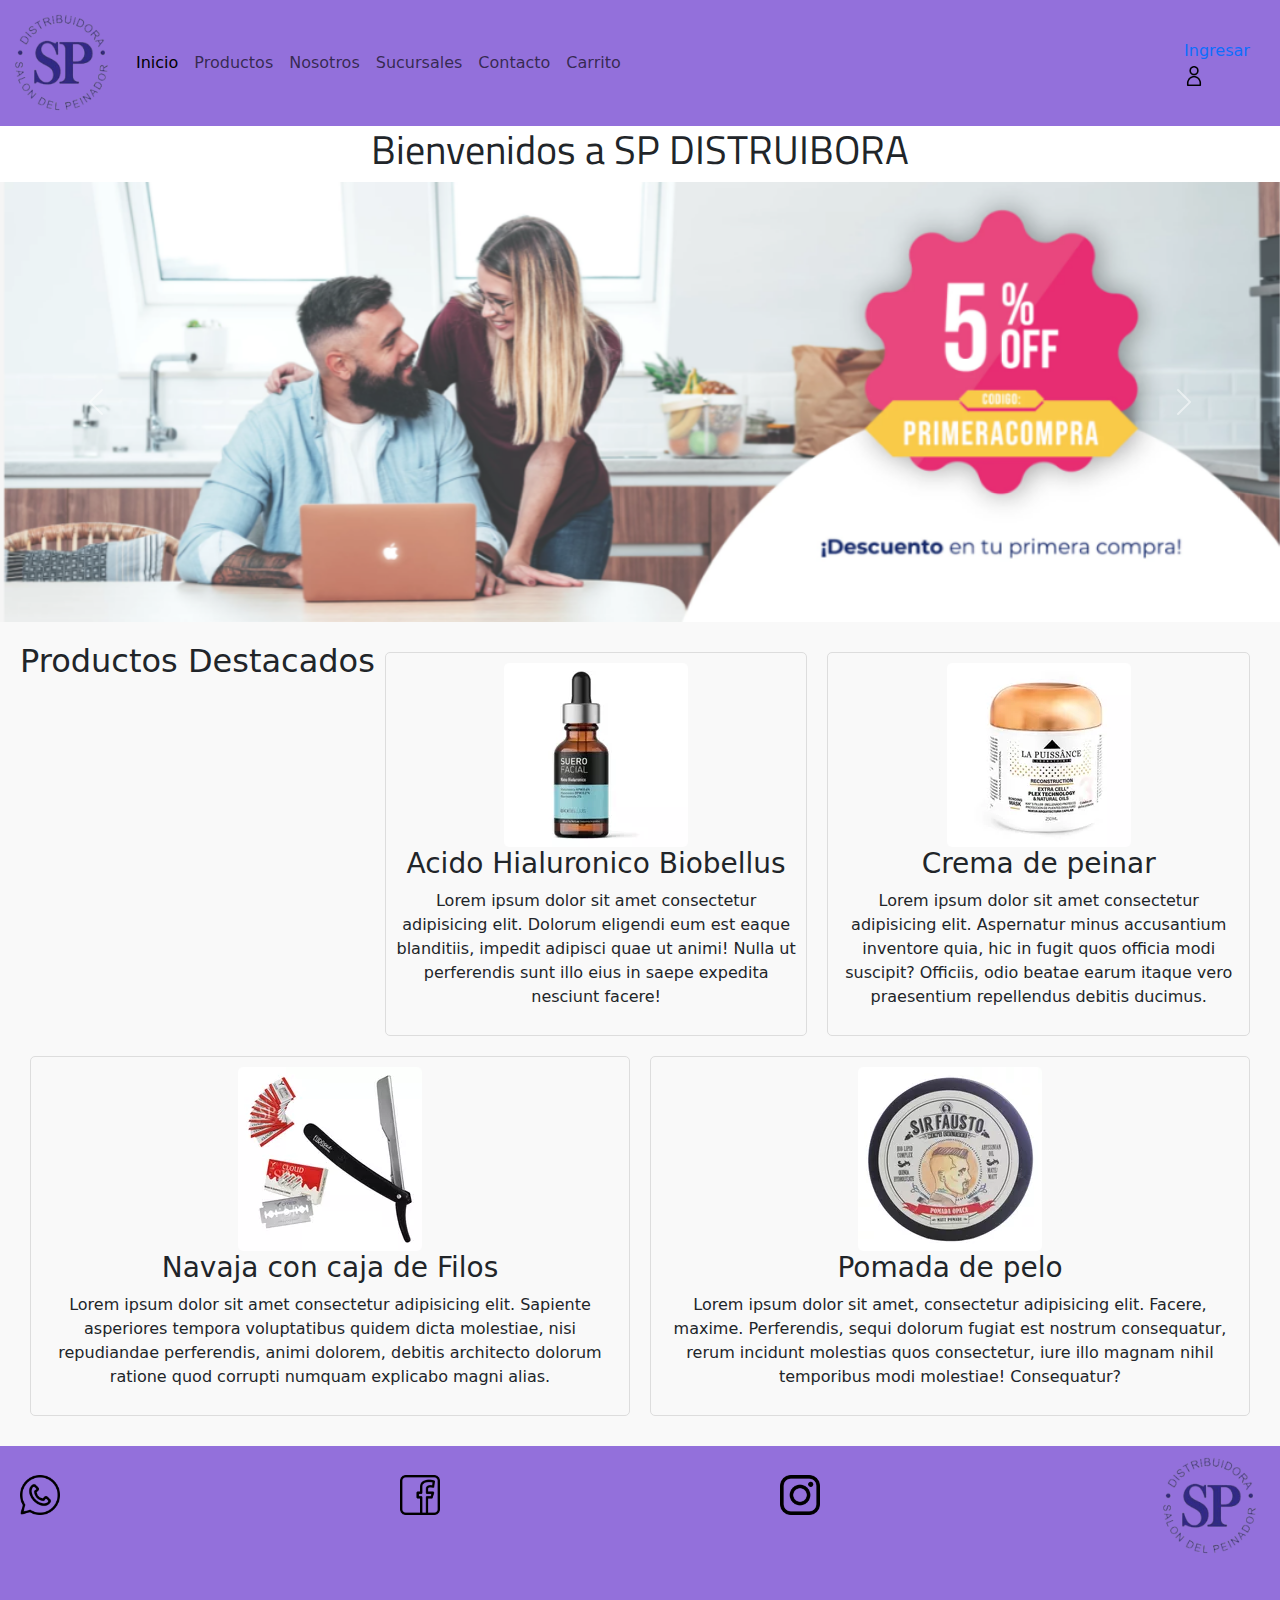
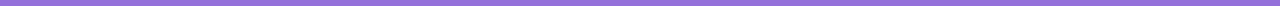
<file: index.html>
<!doctype html>
<html lang="en">

<head>
    <meta charset="utf-8">
    <meta name="viewport" content="width=device-width, initial-scale=1">
    <!-- ICONO DE LA PESTANIA-->
    <link rel="shortcut icon" href="./assets/img/logo1111.png">
    <!--CSS-->
    <link rel="stylesheet" href="./css/style.css">
    <title>SP DISTRUIBORA</title>
    <link href="https://cdn.jsdelivr.net/npm/bootstrap@5.3.3/dist/css/bootstrap.min.css" rel="stylesheet"
        integrity="sha384-QWTKZyjpPEjISv5WaRU9OFeRpok6YctnYmDr5pNlyT2bRjXh0JMhjY6hW+ALEwIH" crossorigin="anonymous">
</head>

<body>

    <header>
        <nav class="navbar navbar-expand-lg fondoNavbar">
            <div class="container-fluid">

                <a class="navbar-brand" href="#">
                    <img class="logoTam" src="./assets/img/logo11.png" alt="SP DISTRUIBORA LOGO">
                </a>
                <button class="navbar-toggler" type="button" data-bs-toggle="collapse" data-bs-target="#navbarNav"
                    aria-controls="navbarNav" aria-expanded="false" aria-label="Toggle navigation">
                    <span class="navbar-toggler-icon"></span>
                </button>
                <div class="collapse navbar-collapse" id="navbarNav">
                    <ul class="navbar-nav">
                        <li class="nav-item">
                            <a class="nav-link active" aria-current="page" href="#">Inicio</a>
                        </li>
                        <li class="nav-item">
                            <a class="nav-link" href="./pages/producto.html">Productos</a>
                        </li>
                        <li class="nav-item">
                            <a class="nav-link" href="./pages/nosotros.html">Nosotros</a>
                        </li>
                        <li class="nav-item">
                            <a class="nav-link" href="./pages/sucursales.html">Sucursales</a>
                        </li>
                        <li class="nav-item">
                            <a class="nav-link" href="./pages/contacto.html">Contacto</a>
                        </li>
                        <li class="nav-item">
                            <a class="nav-link" href="./pages/contacto.html">Carrito</a>
                        </li>

                        <!-- Area desabilitada <li class="nav-item">
                    <a class="nav-link disabled" aria-disabled="true">Disabled</a>
                  </li>
                -->
                    </ul>
                </div>
            </div>

            <ul class="nav justify-content-end">
                <li class="nav-item">
                    <a class="nav-link active" aria-current="page" href="#">Ingresar
                        <img src="./assets/img/iniciosesion.png" alt="Ingresar" width="20 px" height="20px">
                    </a>
                </li>
            </ul>
        </nav>
    </header>


    <main>
        <h1 class="tituloPrincipal">Bienvenidos a SP DISTRUIBORA</h1>

        <!--CARROUSEL BOOSTRAP-->

        <div id="carouselExampleAutoplaying" class="carousel slide" data-bs-ride="carousel">
            <div class="carousel-inner">
                <div class="carousel-item active">
                    <img src="./assets/img/BANNER.png" class="d-block w-100" alt="banner1">
                </div>
                <div class="carousel-item">
                    <img src="./assets/img/banner2.png" class="d-block w-100" alt="banner2">
                </div>
                <div class="carousel-item">
                    <img src="./assets/img/banner3.png" class="d-block w-100" alt="banner3">
                </div>
            </div>
            <button class="carousel-control-prev" type="button" data-bs-target="#carouselExampleAutoplaying"
                data-bs-slide="prev">
                <span class="carousel-control-prev-icon" aria-hidden="true"></span>
                <span class="visually-hidden">Previous</span>
            </button>
            <button class="carousel-control-next" type="button" data-bs-target="#carouselExampleAutoplaying"
                data-bs-slide="next">
                <span class="carousel-control-next-icon" aria-hidden="true"></span>
                <span class="visually-hidden">Next</span>
            </button>
        </div>


        <section class="productosDestacados">
            <h2>Productos Destacados</h2>
            <div class="producto">
                <img src="./assets/img/acido.webp" alt="Producto 1">
                <h3>Acido Hialuronico Biobellus</h3>
                <p>Lorem ipsum dolor sit amet consectetur adipisicing elit. Dolorum eligendi eum est eaque blanditiis,
                    impedit adipisci quae ut animi! Nulla ut perferendis sunt illo eius in saepe expedita nesciunt
                    facere!</p>
            </div>
            <div class="producto">
                <img src="./assets/img/crema.webp" alt="Producto 2">
                <h3>Crema de peinar</h3>
                <p>Lorem ipsum dolor sit amet consectetur adipisicing elit. Aspernatur minus accusantium inventore quia,
                    hic in fugit quos officia modi suscipit? Officiis, odio beatae earum itaque vero praesentium
                    repellendus debitis ducimus.</p>
            </div>
            <div class="producto">
                <img src="./assets/img/navcaja.webp" alt="Producto 3">
                <h3>Navaja con caja de Filos</h3>
                <p>Lorem ipsum dolor sit amet consectetur adipisicing elit. Sapiente asperiores tempora voluptatibus
                    quidem dicta molestiae, nisi repudiandae perferendis, animi dolorem, debitis architecto dolorum
                    ratione quod corrupti numquam explicabo magni alias.</p>
            </div>
            <div class="producto">
                <img src="./assets/img/pomada.webp" alt="Producto 4">
                <h3>Pomada de pelo</h3>
                <p>Lorem ipsum dolor sit amet, consectetur adipisicing elit. Facere, maxime. Perferendis, sequi dolorum
                    fugiat est nostrum consequatur, rerum incidunt molestias quos consectetur, iure illo magnam nihil
                    temporibus modi molestiae! Consequatur?</p>
            </div>


        </section>

    </main>


    <footer class="footer">
        <div class="footer-left">
            <img src="/assets/img/w.png" alt="WhatsApp Logo" class="logo-sticky">
        </div>
        <div class="footer-left">
            <img src="./assets/img/fb.png" alt="facebook Logo" class="logo-sticky">
        </div>
        <div class="footer-left">
            <img src="./assets/img/ig (1).png" alt="instagram Logo" class="logo-sticky">
        </div>

        <div class="footer-center">
            <img src="./assets/img/logo11.png" alt="Logo de la Página" class="logo-pagina" width=100px; height=100px;>
            <div class="redes-sociales">
                <a href="https://www.instagram.com" target="_blank"><i class="fab fa-instagram"></i></a>
                <a href="https://www.facebook.com" target="_blank"><i class="fab fa-facebook-f"></i></a>
                <a href="https://www.whatsapp.com" target="_blank"><i class="fab fa-whatsapp"></i></a>
            </div>
        </div>
    </footer>

    <script src="https://cdn.jsdelivr.net/npm/bootstrap@5.3.3/dist/js/bootstrap.bundle.min.js"
        integrity="sha384-YvpcrYf0tY3lHB60NNkmXc5s9fDVZLESaAA55NDzOxhy9GkcIdslK1eN7N6jIeHz" crossorigin="anonymous">
        </script>
</body>

</html>
</file>
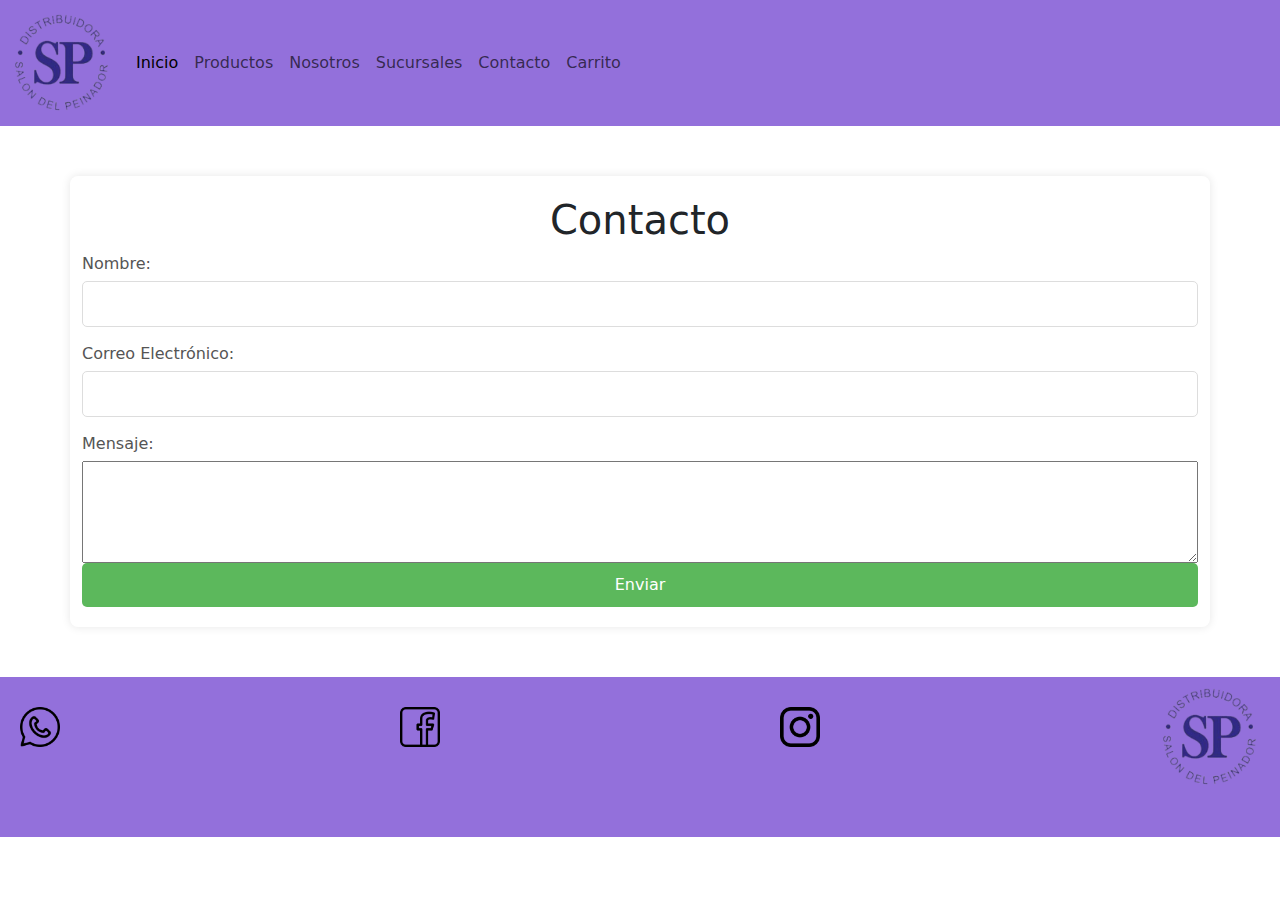
<file: pages/contacto.html>
<!doctype html>
<html lang="en">

<head>
  <meta charset="utf-8">
  <meta name="viewport" content="width=device-width, initial-scale=1">
  <!-- ICONO DE LA PESTANIA-->
  <link rel="shortcut icon" href="./assets/img/logo1111.png">
  <!--CSS-->
  <link rel="stylesheet" href="../css/style.css">
  <title>SP DISTRUIBORA</title>
  <link href="https://cdn.jsdelivr.net/npm/bootstrap@5.3.3/dist/css/bootstrap.min.css" rel="stylesheet"
    integrity="sha384-QWTKZyjpPEjISv5WaRU9OFeRpok6YctnYmDr5pNlyT2bRjXh0JMhjY6hW+ALEwIH" crossorigin="anonymous">
</head>

<body>

  <header>
    <nav class="navbar navbar-expand-lg fondoNavbar">
      <div class="container-fluid">

        <a class="navbar-brand" href="#">
          <img class="logoTam" src="../assets/img/logo11.png" alt="SP DISTRUIBORA LOGO">
        </a>
        <button class="navbar-toggler" type="button" data-bs-toggle="collapse" data-bs-target="#navbarNav"
          aria-controls="navbarNav" aria-expanded="false" aria-label="Toggle navigation">
          <span class="navbar-toggler-icon"></span>
        </button>
        <div class="collapse navbar-collapse" id="navbarNav">
          <ul class="navbar-nav">
            <li class="nav-item">
              <a class="nav-link active" aria-current="page" href="../index.html">Inicio</a>
            </li>
            <li class="nav-item">
              <a class="nav-link" href="../pages/producto.html">Productos</a>
            </li>
            <li class="nav-item">
              <a class="nav-link" href="../pages/nosotros.html">Nosotros</a>
            </li>
            <li class="nav-item">
              <a class="nav-link" href="../pages/sucursales.html">Sucursales</a>
            </li>
            <li class="nav-item">
              <a class="nav-link" href="#">Contacto</a>
            </li>
            <li class="nav-item">
              <a class="nav-link" href="./pages/contacto.html">Carrito</a>
            </li>

            <!-- Area desabilitada <li class="nav-item">
                    <a class="nav-link disabled" aria-disabled="true">Disabled</a>
                  </li>
                -->
          </ul>
        </div>
      </div>
    </nav>
  </header>

  <main>
    <div class="container">
      <h1>Contacto</h1>
      <form class="contactoForm">
        <label for="name">Nombre:</label>
        <input type="text" id="name" name="name" required>

        <label for="email">Correo Electrónico:</label>
        <input type="email" id="email" name="email" required>

        <label for="message">Mensaje:</label>
        <textarea id="message" name="message" rows="4" required></textarea>

        <button type="submit">Enviar</button>
      </form>
    </div>
  </main>


  <footer class="footer">
    <div class="footer-left">
      <img src="../assets/img/w.png" alt="WhatsApp Logo" class="logo-sticky">
    </div>
    <div class="footer-left">
      <img src="../assets/img/fb.png" alt="facebook Logo" class="logo-sticky">
    </div>
    <div class="footer-left">
      <img src="../assets/img/ig (1).png" alt="instagram Logo" class="logo-sticky">
    </div>

    <div class="footer-center">
      <img src="../assets/img/logo11.png" alt="Logo de la Página" class="logo-pagina" width=100px; height=100px;>
      <div class="redes-sociales">
        <a href="https://www.instagram.com" target="_blank"><i class="fab fa-instagram"></i></a>
        <a href="https://www.facebook.com" target="_blank"><i class="fab fa-facebook-f"></i></a>
        <a href="https://www.whatsapp.com" target="_blank"><i class="fab fa-whatsapp"></i></a>
      </div>
    </div>
  </footer>


  <script src="https://cdn.jsdelivr.net/npm/bootstrap@5.3.3/dist/js/bootstrap.bundle.min.js"
    integrity="sha384-YvpcrYf0tY3lHB60NNkmXc5s9fDVZLESaAA55NDzOxhy9GkcIdslK1eN7N6jIeHz"
    crossorigin="anonymous"></script>
</body>

</html>
</file>
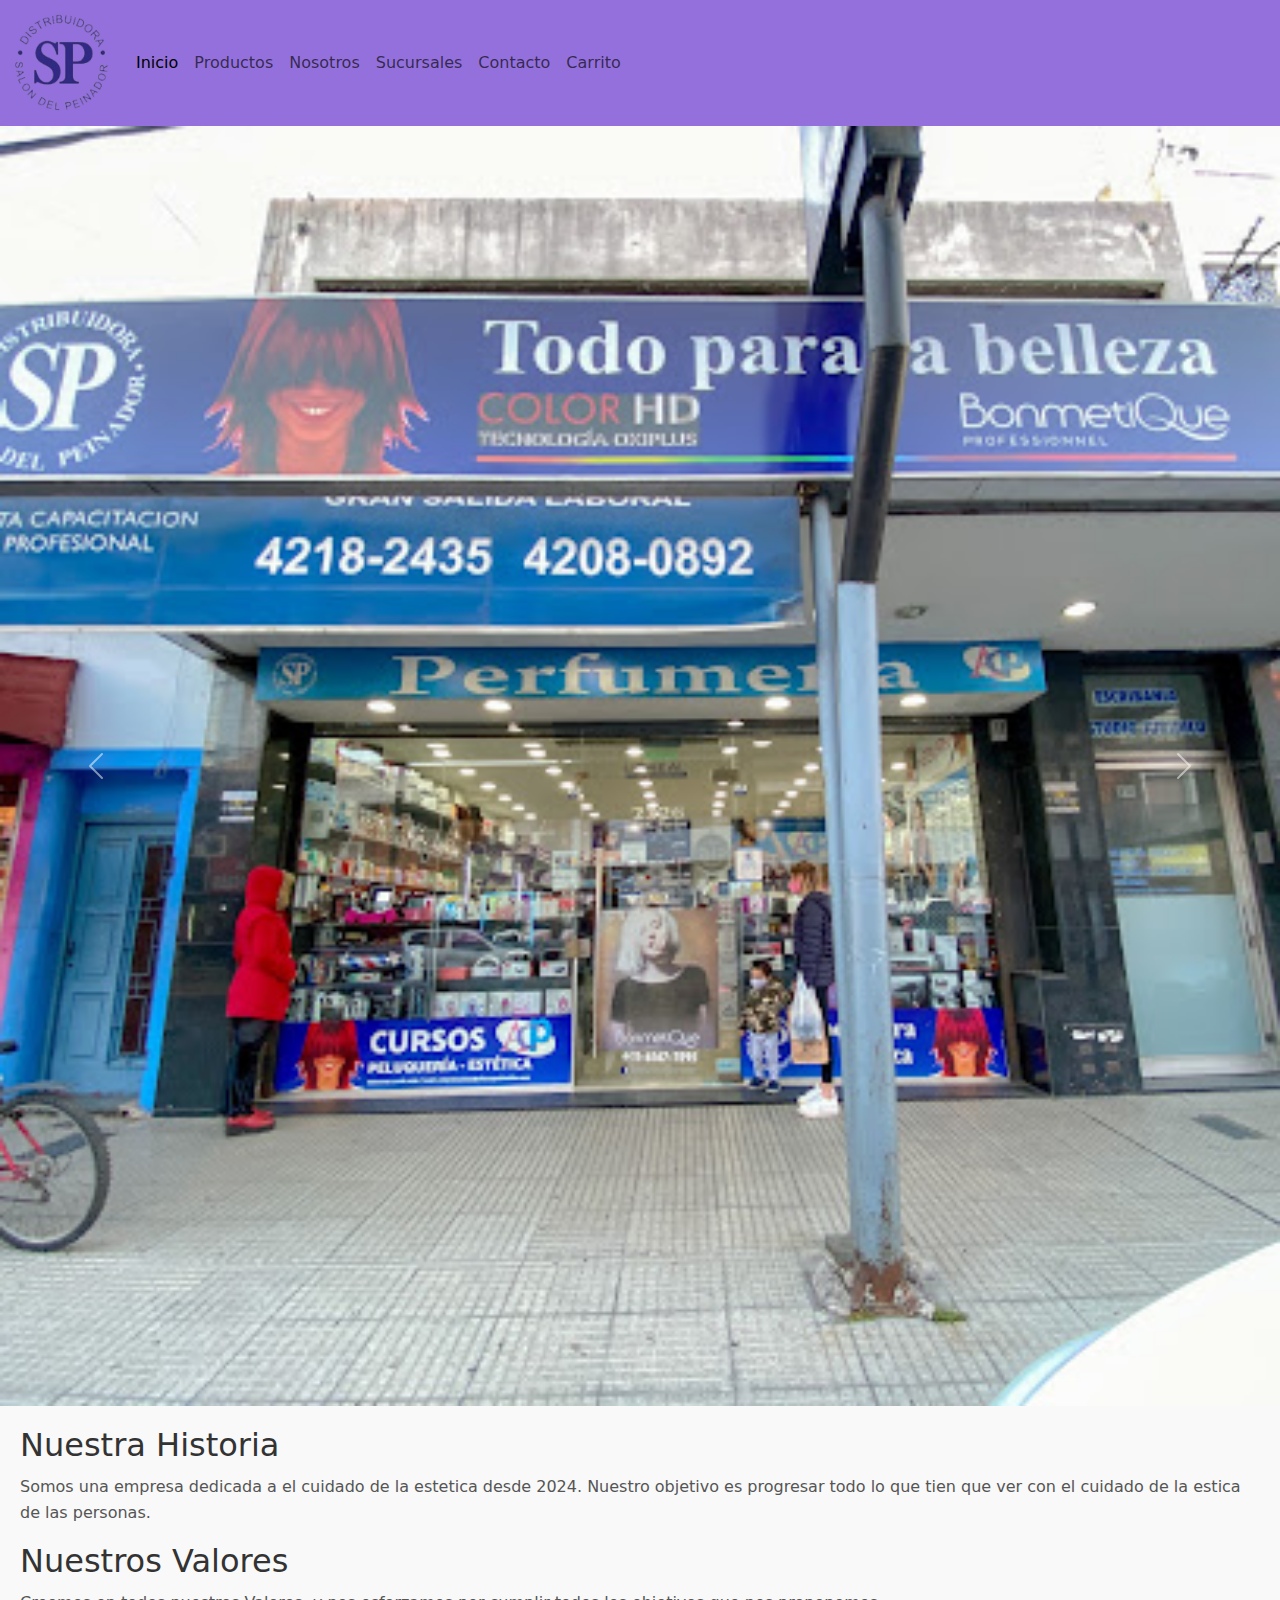
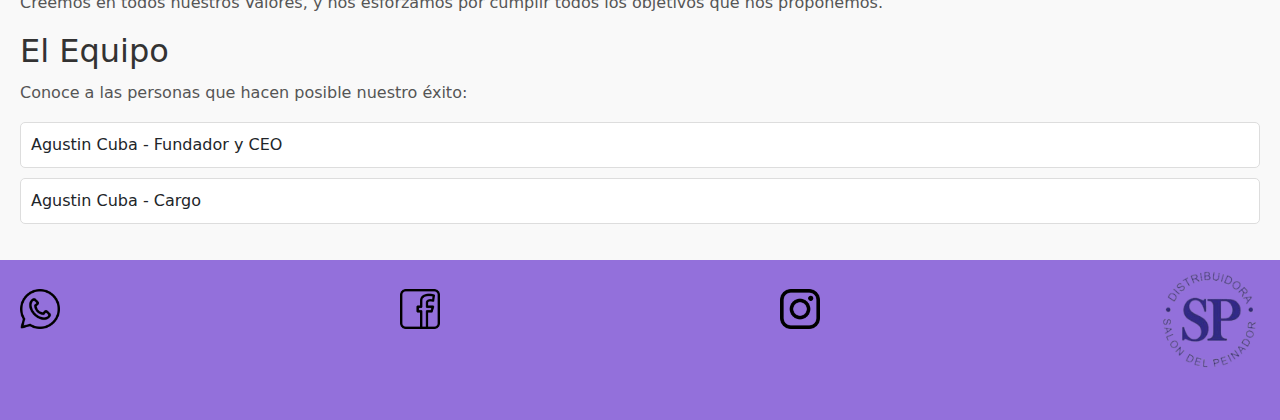
<file: pages/nosotros.html>
<!doctype html>
<html lang="en">

<head>
  <meta charset="utf-8">
  <meta name="viewport" content="width=device-width, initial-scale=1">
  <!-- ICONO DE LA PESTANIA-->
  <link rel="shortcut icon" href="./assets/img/logo1111.png">
  <!--CSS-->
  <link rel="stylesheet" href="../css/style.css">
  <title>SP DISTRUIBORA</title>
  <link href="https://cdn.jsdelivr.net/npm/bootstrap@5.3.3/dist/css/bootstrap.min.css" rel="stylesheet"
    integrity="sha384-QWTKZyjpPEjISv5WaRU9OFeRpok6YctnYmDr5pNlyT2bRjXh0JMhjY6hW+ALEwIH" crossorigin="anonymous">
</head>

<body>

  <header>
    <nav class="navbar navbar-expand-lg fondoNavbar">
      <div class="container-fluid">

        <a class="navbar-brand" href="#">
          <img class="logoTam" src="../assets/img/logo11.png" alt="SP DISTRUIBORA LOGO">
        </a>
        <button class="navbar-toggler" type="button" data-bs-toggle="collapse" data-bs-target="#navbarNav"
          aria-controls="navbarNav" aria-expanded="false" aria-label="Toggle navigation">
          <span class="navbar-toggler-icon"></span>
        </button>
        <div class="collapse navbar-collapse" id="navbarNav">
          <ul class="navbar-nav">
            <li class="nav-item">
              <a class="nav-link active" aria-current="page" href="../index.html">Inicio</a>
            </li>
            <li class="nav-item">
              <a class="nav-link" href="../pages/producto.html">Productos</a>
            </li>
            <li class="nav-item">
              <a class="nav-link" href="#">Nosotros</a>
            </li>
            <li class="nav-item">
              <a class="nav-link" href="../pages/sucursales.html">Sucursales</a>
            </li>
            <li class="nav-item">
              <a class="nav-link" href="../pages/contacto.html">Contacto</a>
            </li>
            <li class="nav-item">
              <a class="nav-link" href="./pages/contacto.html">Carrito</a>
            </li>

            <!-- Area desabilitada <li class="nav-item">
                    <a class="nav-link disabled" aria-disabled="true">Disabled</a>
                  </li>
                -->
          </ul>
        </div>
      </div>
    </nav>
  </header>


  <div id="carouselExampleAutoplaying" class="carousel slide" data-bs-ride="carousel">
    <div class="carousel-inner">
      <div class="carousel-item active">
        <img src="../assets/img/nosotros 1.jpeg" class="d-block w-100" alt="banner1">
      </div>
      <div class="carousel-item">
        <img src="../assets/img/nosotros 2.jpg" class="d-block w-100" alt="banner2">
      </div>
      <div class="carousel-item">
        <img src="../assets/img/nosotros 3.jpg" class="d-block w-100" alt="banner3">
      </div>
    </div>
    <button class="carousel-control-prev" type="button" data-bs-target="#carouselExampleAutoplaying"
      data-bs-slide="prev">
      <span class="carousel-control-prev-icon" aria-hidden="true"></span>
      <span class="visually-hidden">Previous</span>
    </button>
    <button class="carousel-control-next" type="button" data-bs-target="#carouselExampleAutoplaying"
      data-bs-slide="next">
      <span class="carousel-control-next-icon" aria-hidden="true"></span>
      <span class="visually-hidden">Next</span>
    </button>
  </div>


  <section class="sobreNosotros">
    <h2>Nuestra Historia</h2>
    <p>Somos una empresa dedicada a el cuidado de la estetica desde 2024. Nuestro objetivo es progresar todo lo que tien
      que ver con el cuidado de la estica de las personas.</p>
    <h2>Nuestros Valores</h2>
    <p>Creemos en todos nuestros Valores, y nos esforzamos por cumplir todos los objetivos que nos proponemos.</p>
    <h2>El Equipo</h2>
    <p>Conoce a las personas que hacen posible nuestro éxito:</p>
    <ul>
      <li>Agustin Cuba - Fundador y CEO</li>
      <li>Agustin Cuba - Cargo</li>

    </ul>
  </section>

  <footer class="footer">
    <div class="footer-left">
      <img src="../assets/img/w.png" alt="WhatsApp Logo" class="logo-sticky">
    </div>
    <div class="footer-left">
      <img src="../assets/img/fb.png" alt="facebook Logo" class="logo-sticky">
    </div>
    <div class="footer-left">
      <img src="../assets/img/ig (1).png" alt="instagram Logo" class="logo-sticky">
    </div>

    <div class="footer-center">
      <img src="../assets/img/logo11.png" alt="Logo de la Página" class="logo-pagina" width=100px; height=100px;>
      <div class="redes-sociales">
        <a href="https://www.instagram.com" target="_blank"><i class="fab fa-instagram"></i></a>
        <a href="https://www.facebook.com" target="_blank"><i class="fab fa-facebook-f"></i></a>
        <a href="https://www.whatsapp.com" target="_blank"><i class="fab fa-whatsapp"></i></a>
      </div>
    </div>
  </footer>

  <script src="https://cdn.jsdelivr.net/npm/bootstrap@5.3.3/dist/js/bootstrap.bundle.min.js"
    integrity="sha384-YvpcrYf0tY3lHB60NNkmXc5s9fDVZLESaAA55NDzOxhy9GkcIdslK1eN7N6jIeHz"
    crossorigin="anonymous"></script>
</body>

</html>
</file>
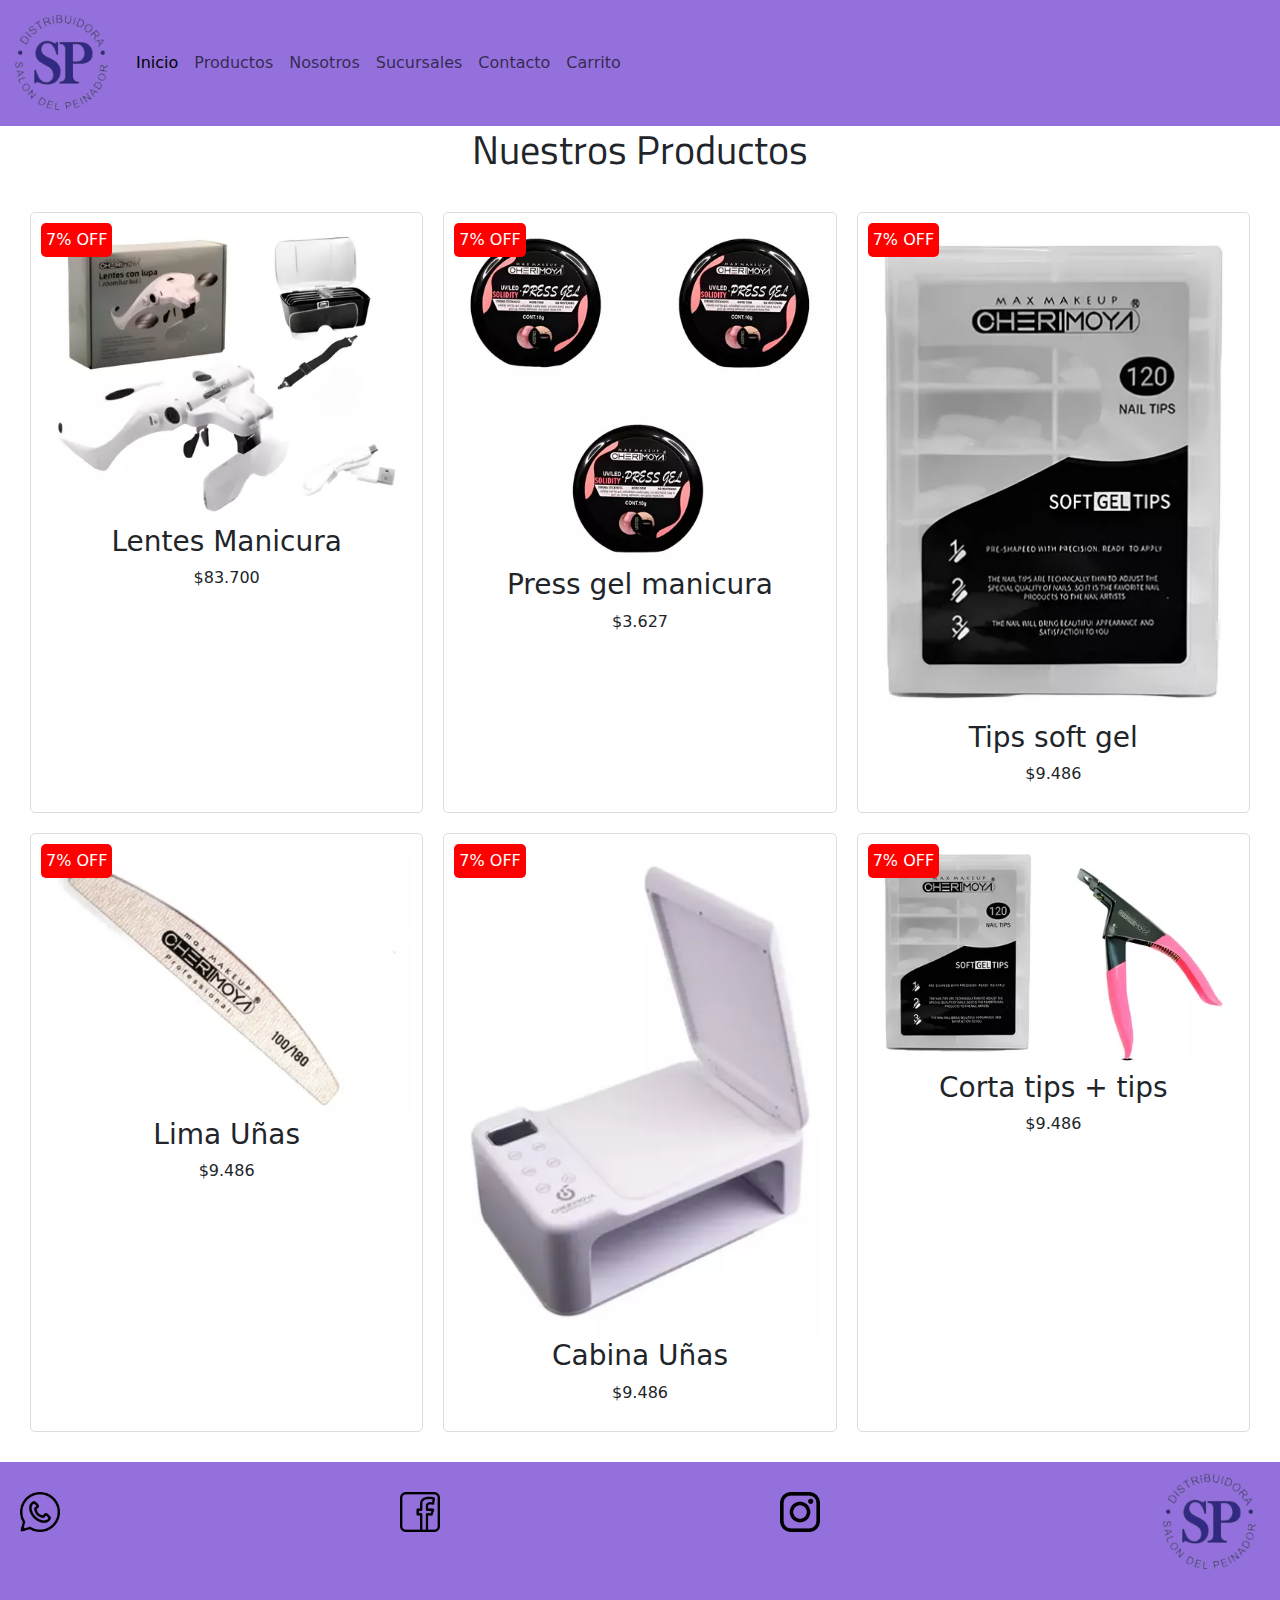
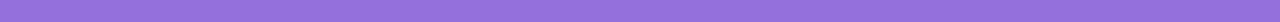
<file: pages/producto.html>
<!doctype html>
<html lang="en">

<head>
  <meta charset="utf-8">
  <meta name="viewport" content="width=device-width, initial-scale=1">
  <!-- ICONO DE LA PESTANIA-->
  <link rel="shortcut icon" href="./assets/img/logo1111.png">
  <!--CSS-->
  <link rel="stylesheet" href="../css/style.css">
  <title>SP DISTRUIBORA</title>
  <link href="https://cdn.jsdelivr.net/npm/bootstrap@5.3.3/dist/css/bootstrap.min.css" rel="stylesheet"
    integrity="sha384-QWTKZyjpPEjISv5WaRU9OFeRpok6YctnYmDr5pNlyT2bRjXh0JMhjY6hW+ALEwIH" crossorigin="anonymous">
</head>

<body>

  <header>
    <nav class="navbar navbar-expand-lg fondoNavbar">
      <div class="container-fluid">

        <a class="navbar-brand" href="#">
          <img class="logoTam" src="../assets/img/logo11.png" alt="SP DISTRUIBORA LOGO">
        </a>
        <button class="navbar-toggler" type="button" data-bs-toggle="collapse" data-bs-target="#navbarNav"
          aria-controls="navbarNav" aria-expanded="false" aria-label="Toggle navigation">
          <span class="navbar-toggler-icon"></span>
        </button>
        <div class="collapse navbar-collapse" id="navbarNav">
          <ul class="navbar-nav">
            <li class="nav-item">
              <a class="nav-link active" aria-current="page" href="../index.html">Inicio</a>
            </li>
            <li class="nav-item">
              <a class="nav-link" href="#">Productos</a>
            </li>
            <li class="nav-item">
              <a class="nav-link" href="../pages/nosotros.html">Nosotros</a>
            </li>
            <li class="nav-item">
              <a class="nav-link" href="../pages/sucursales.html">Sucursales</a>
            </li>
            <li class="nav-item">
              <a class="nav-link" href="../pages/contacto.html">Contacto</a>
            </li>
            <li class="nav-item">
              <a class="nav-link" href="./pages/contacto.html">Carrito</a>
            </li>

            <!-- Area desabilitada <li class="nav-item">
                    <a class="nav-link disabled" aria-disabled="true">Disabled</a>
                  </li>
                -->
          </ul>
        </div>
      </div>
    </nav>
  </header>


  <h1 class="tituloPrincipal">Nuestros Productos</h1>
  <section class="productos">
    <div class="producto">
      <img src="../assets/img/lentes.webp" alt="Producto 1">
      <span class="descuento">7% OFF</span>
      <h3>Lentes Manicura</h3>
      <p>$83.700</p>
    </div>
    <div class="producto">
      <img src="../assets/img/press gel.webp" alt="Producto 2">
      <span class="descuento">7% OFF</span>
      <h3>Press gel manicura</h3>
      <p>$3.627</p>
    </div>
    <div class="producto">
      <img src="../assets/img/tips.webp" alt="Producto 3">
      <span class="descuento">7% OFF</span>
      <h3>Tips soft gel</h3>
      <p>$9.486</p>
    </div>
    <div class="producto">
      <img src="../assets/img/lima.webp" alt="Producto 3">
      <span class="descuento">7% OFF</span>
      <h3>Lima Uñas</h3>
      <p>$9.486</p>
    </div>
    <div class="producto">
      <img src="../assets/img/cabina.webp" alt="Producto 3">
      <span class="descuento">7% OFF</span>
      <h3>Cabina Uñas</h3>
      <p>$9.486</p>
    </div>
    <div class="producto">
      <img src="../assets/img/combo.webp" alt="Producto 3">
      <span class="descuento">7% OFF</span>
      <h3>Corta tips + tips </h3>
      <p>$9.486</p>
    </div>

  </section>

  <footer class="footer">
    <div class="footer-left">
        <img src="../assets/img/w.png" alt="WhatsApp Logo" class="logo-sticky" >
    </div>
    <div class="footer-left">
        <img src="../assets/img/fb.png" alt="facebook Logo" class="logo-sticky">
    </div>
    <div class="footer-left">
        <img src="../assets/img/ig (1).png" alt="instagram Logo" class="logo-sticky">
    </div>

    <div class="footer-center">
        <img src="../assets/img/logo11.png" alt="Logo de la Página" class="logo-pagina" width =100px;
        height= 100px;>
        <div class="redes-sociales">
            <a href="https://www.instagram.com" target="_blank"><i class="fab fa-instagram"></i></a>
            <a href="https://www.facebook.com" target="_blank"><i class="fab fa-facebook-f"></i></a>
            <a href="https://www.whatsapp.com" target="_blank"><i class="fab fa-whatsapp"></i></a>
        </div>
    </div>
</footer>

  <script src="https://cdn.jsdelivr.net/npm/bootstrap@5.3.3/dist/js/bootstrap.bundle.min.js"
    integrity="sha384-YvpcrYf0tY3lHB60NNkmXc5s9fDVZLESaAA55NDzOxhy9GkcIdslK1eN7N6jIeHz"
    crossorigin="anonymous"></script>
</body>
  <script src="https://cdn.jsdelivr.net/npm/bootstrap@5.3.3/dist/js/bootstrap.bundle.min.js"
    integrity="sha384-YvpcrYf0tY3lHB60NNkmXc5s9fDVZLESaAA55NDzOxhy9GkcIdslK1eN7N6jIeHz"
    crossorigin="anonymous"></script>
</body>

</html>
</file>
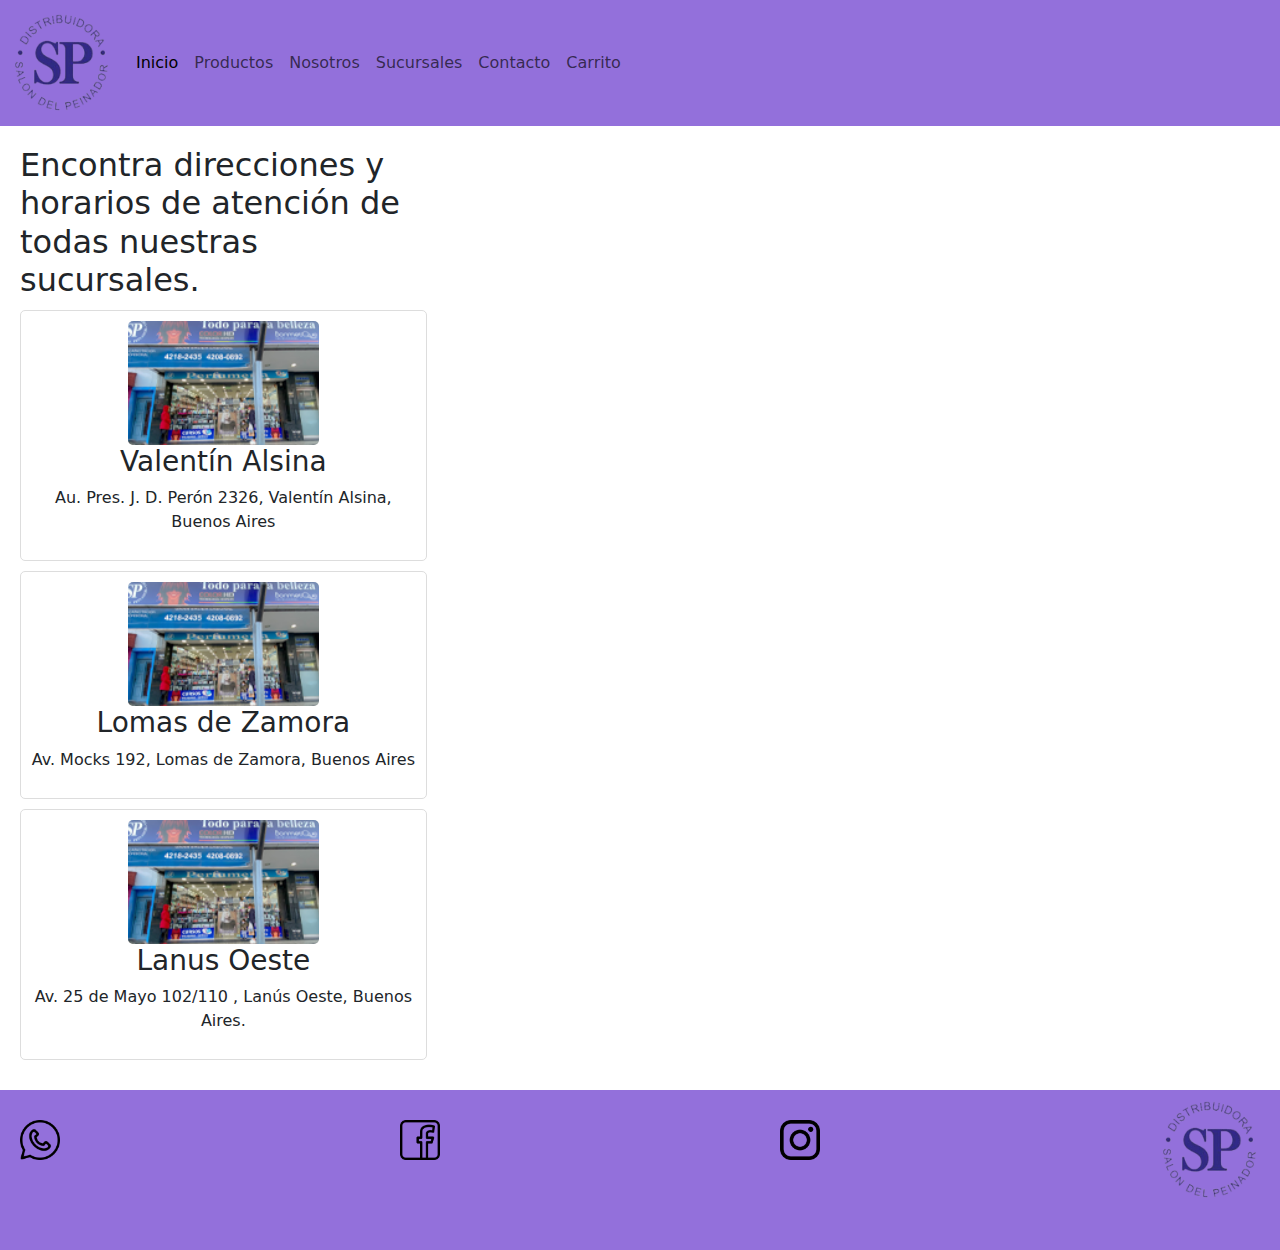
<file: pages/sucursales.html>
<!doctype html>
<html lang="en">

<head>
  <meta charset="utf-8">
  <meta name="viewport" content="width=device-width, initial-scale=1">
  <!-- ICONO DE LA PESTANIA-->
  <link rel="shortcut icon" href="./assets/img/logo1111.png">
  <!--CSS-->
  <link rel="stylesheet" href="../css/style.css">
  <title>SP DISTRUIBORA</title>
  <link href="https://cdn.jsdelivr.net/npm/bootstrap@5.3.3/dist/css/bootstrap.min.css" rel="stylesheet"
    integrity="sha384-QWTKZyjpPEjISv5WaRU9OFeRpok6YctnYmDr5pNlyT2bRjXh0JMhjY6hW+ALEwIH" crossorigin="anonymous">
</head>

<body>

  <header>
    <nav class="navbar navbar-expand-lg fondoNavbar">
      <div class="container-fluid">

        <a class="navbar-brand" href="#">
          <img class="logoTam" src="../assets/img/logo11.png" alt="SP DISTRUIBORA LOGO">
        </a>
        <button class="navbar-toggler" type="button" data-bs-toggle="collapse" data-bs-target="#navbarNav"
          aria-controls="navbarNav" aria-expanded="false" aria-label="Toggle navigation">
          <span class="navbar-toggler-icon"></span>
        </button>
        <div class="collapse navbar-collapse" id="navbarNav">
          <ul class="navbar-nav">
            <li class="nav-item">
              <a class="nav-link active" aria-current="page" href="../index.html">Inicio</a>
            </li>
            <li class="nav-item">
              <a class="nav-link" href="../pages/producto.html">Productos</a>
            </li>
            <li class="nav-item">
              <a class="nav-link" href="../pages/nosotros.html">Nosotros</a>
            </li>
            <li class="nav-item">
              <a class="nav-link" href="#">Sucursales</a>
            </li>
            <li class="nav-item">
              <a class="nav-link" href="../pages/contacto.html">Contacto</a>
            </li>
            <li class="nav-item">
              <a class="nav-link" href="./pages/contacto.html">Carrito</a>
            </li>

            <!-- Area desabilitada <li class="nav-item">
                    <a class="nav-link disabled" aria-disabled="true">Disabled</a>
                  </li>
                -->
          </ul>
        </div>
      </div>
    </nav>
  </header>

  <section class="sucursales">
    <div class="listaSucursales">
      <h2>Encontra direcciones y horarios de atención de todas nuestras sucursales.</h2>
      <div class="sucursal">
        <img src="/assets/img/alsina.png" alt="Sucursal 1">
        <h3>Valentín Alsina</h3>
        <p>Au. Pres. J. D. Perón 2326, Valentín Alsina, Buenos Aires</p>
      </div>
      <div class="sucursal">
        <img src=/assets/img/alsina.png alt="Sucursal 2">
        <h3>Lomas de Zamora</h3>
        <p>Av. Mocks 192, Lomas de Zamora, Buenos Aires</p>
      </div>
      <div class="sucursal">
        <img src=/assets/img/alsina.png alt="Sucursal 3">
        <h3>Lanus Oeste</h3>
        <p>Av. 25 de Mayo 102/110 , Lanús Oeste, Buenos Aires.</p>
      </div>

    </div>
    <div class="mapa">
      <iframe
        src="https://www.google.com/maps/embed?pb=!1m18!1m12!1m3!1d294.2360092049923!2d-58.40383248919085!3d-34.67554008680019!2m3!1f0!2f0!3f0!3m2!1i1024!2i768!4f13.1!3m3!1m2!1s0x95bccc9050867581%3A0x37305fdc6529d017!2sDistribuidora%20Sal%C3%B3n%20del%20Peinador%20Av.%20Per%C3%B3n!5e0!3m2!1ses!2sar!4v1723083974854!5m2!1ses!2sar"
        width="600" height="450" style="border:0;" allowfullscreen="" loading="lazy"
        referrerpolicy="no-referrer-when-downgrade"></iframe>
    </div>
  </section>


  <footer class="footer">
    <div class="footer-left">
      <img src="../assets/img/w.png" alt="WhatsApp Logo" class="logo-sticky">
    </div>
    <div class="footer-left">
      <img src="../assets/img/fb.png" alt="facebook Logo" class="logo-sticky">
    </div>
    <div class="footer-left">
      <img src="../assets/img/ig (1).png" alt="instagram Logo" class="logo-sticky">
    </div>

    <div class="footer-center">
      <img src="../assets/img/logo11.png" alt="Logo de la Página" class="logo-pagina" width=100px; height=100px;>
      <div class="redes-sociales">
        <a href="https://www.instagram.com" target="_blank"><i class="fab fa-instagram"></i></a>
        <a href="https://www.facebook.com" target="_blank"><i class="fab fa-facebook-f"></i></a>
        <a href="https://www.whatsapp.com" target="_blank"><i class="fab fa-whatsapp"></i></a>
      </div>
    </div>
  </footer>

  <script src="https://cdn.jsdelivr.net/npm/bootstrap@5.3.3/dist/js/bootstrap.bundle.min.js"
    integrity="sha384-YvpcrYf0tY3lHB60NNkmXc5s9fDVZLESaAA55NDzOxhy9GkcIdslK1eN7N6jIeHz"
    crossorigin="anonymous"></script>
</body>

</html>
</file>
<file: css/style.css>
@import url('https://fonts.googleapis.com/css2?family=Titillium+Web:ital,wght@0,200;0,300;0,400;0,600;0,700;0,900;1,200;1,300;1,400;1,600;1,700&display=swap');
body {
    
    margin: 0;
    padding: 0;
    box-sizing: border-box;
}

.logoTam {
    width: 100px;
    height: 100px;

}

.fondoNavbar {

    background-color: #9370DB;
}

.tituloPrincipal {

    text-align: center;
    font-family: "Titillium Web", sans-serif;
}

.contenedorFooter {


    border: 1px solid black;
    padding: 10px;
    padding-bottom: 100px;
    background-color: #9370DB;
    padding-top: 10px;

}

.imgFooter {

    width: 50px;
    width: 50px;
    flex-direction: row;
    display: flex;
    justify-content: flex-start;
}

.tituloSecundario {

    text-align: center;
    font-family: "Titillium Web", sans-serif;

}

.logoTamfooter {

    width: 100px;
    height: 100px;
    flex-direction: row;
    display: flex;
    justify-content: flex-start;

}
.productosDestacados {
    padding: 20px;
    background-color: #f9f9f9;
}

.productosDestacados h2 {
    text-align: center;
    margin-bottom: 20px;
}

.producto {
    border: 1px solid #ddd;
    border-radius: 5px;
    padding: 10px;
    margin: 10px;
    text-align: center;
}
.producto img {
    max-width: 100%;
    height: auto;
    border-radius: 5px;
}

@media (min-width: 600px) {
    .productosDestacados {
        display: flex;
        flex-wrap:wrap ;
        flex-direction: row;
        justify-content: space-around;
    }

    .producto {
        flex: 1 1 calc(33.333% - 20px);
        margin: 10px;
    }
}
/*------------------------------------------*/
/*--------------FOOTER------------*/
.footer {
    display: flex;
    justify-content: space-between;
    align-items: baseline;
    padding: 10px 20px;
    background-color: #9370DB;
    color: #fff;
    bottom: 0;
    width: 100%;
}

.footer-left {
    display: flex;
    align-items: center;
}

.logo-sticky {
    width: 40px;
    height: 40px;
    margin-right: 10px;
}

.footer-center {
    text-align: center;
}

.logo-pagina {
    width: 100px;
    height: auto;
    margin-bottom: 10px;
}

.redes-sociales a {
    color: #fff;
    margin: 0 10px;
    font-size: 20px;
    text-decoration: none;
}

.redes-sociales a:hover {
    color: #ddd;
}

@media (max-width: 600px) {
    .footer {
        flex-direction: column;
        text-align: center;
    }

    .footer-left, .footer-center {
        margin-bottom: 10px;
    }
}
/*------------------------------------------*/
/*--------------PAGINA PRODUCTO------------*/
.productos {
    display: flex;
    flex-wrap: wrap;
    justify-content: space-around;
    padding: 20px;
}

.producto {
    border: 1px solid #ddd;
    border-radius: 5px;
    padding: 10px;
    margin: 10px;
    text-align: center;
    width: calc(33.333% - 40px);
    position: relative;
    transition: transform 0.3s, box-shadow 0.3s; 
}

.producto:hover {
    transform: scale(1.05);
    box-shadow: 0 4px 8px rgba(0, 0, 0, 0.2);
}

.producto img {
    max-width: 100%;
    height: auto;
    border-radius: 5px;
}

.descuento {
    position: absolute;
    top: 10px;
    left: 10px;
    background-color: red;
    color: white;
    padding: 5px;
    border-radius: 5px;
}

@media (max-width: 768px) {
    .producto {
        width: calc(50% - 40px);
    }
}

@media (max-width: 480px) {
    .producto {
        width: 100%;
    }
}   
/*------------------------------------------*/
/*--------------PAGINA NOSOTROS------------*/
.sobreNosotros {
    padding: 20px;
    background-color: #f9f9f9;
}

.sobreNosotros h2 {
    color: #333;
    margin-bottom: 10px;
}

.sobreNosotros p {
    color: #555;
    line-height: 1.6;
}

.sobreNosotros ul {
    list-style-type: none;
    padding: 0;
}

.sobreNosotros ul li {
    background-color: #fff;
    margin: 10px 0;
    padding: 10px;
    border: 1px solid #ddd;
    border-radius: 5px;
}

@media (max-width: 600px) {
    .sobreNosotros {
        padding: 10px;
    }

    .sobreNosotros ul li {
        padding: 5px;
    }
}
/*------------------------------------------*/
/*--------------PAGINA SUCURSALES------------*/
.sucursales {
    display: flex;
    flex-wrap: wrap;
    justify-content: space-around;
    padding: 20px;
}

.listaSucursales {
    flex: 1;
    min-width: 300px;
    margin-right: 20px;
}

.sucursal {
    border: 1px solid #ddd;
    border-radius: 5px;
    padding: 10px;
    margin: 10px 0;
    text-align: center;
}

.sucursal img {
    max-width: 100%;
    height: auto;
    border-radius: 5px;
}

.mapa {
    flex: 2;
    min-width: 300px;
}

@media (max-width: 768px) {
    .sucursales {
        flex-direction: column;
    }

    .listaSucursales, .mapa {
        margin: 0;
    }
}

/*------------------------------------------*/
/*--------------PAGINA CONTACTO-----------*/
.container {
    max-width: 600px;
    margin: 50px auto;
    padding: 20px;
    background-color: #fff;
    border-radius: 8px;
    box-shadow: 0 0 10px rgba(0, 0, 0, 0.1);
}

h1 {
    text-align: center;
    color: #333;
}

.contactoForm {
    display: flex;
    flex-direction: column;
}

.contactoForm label {
    margin-bottom: 5px;
    color: #555;
}

.contactoForm input,
.ccontactoForm textarea {
    margin-bottom: 15px;
    padding: 10px;
    border: 1px solid #ddd;
    border-radius: 5px;
    font-size: 16px;
}

.contactoForm button {
    padding: 10px;
    border: none;
    border-radius: 5px;
    background-color: #5cb85c;
    color: white;
    font-size: 16px;
    cursor: pointer;
}

.contactoForm button:hover {
    background-color: #4cae4c;
}

@media (max-width: 768px) {
    .container {
        margin: 20px;
        padding: 15px;
    }

    .contactoForm input,
    .ccontactoForm textarea {
        font-size: 14px;
    }

    .contact-form button {
        font-size: 14px;
    }
}
</file>
